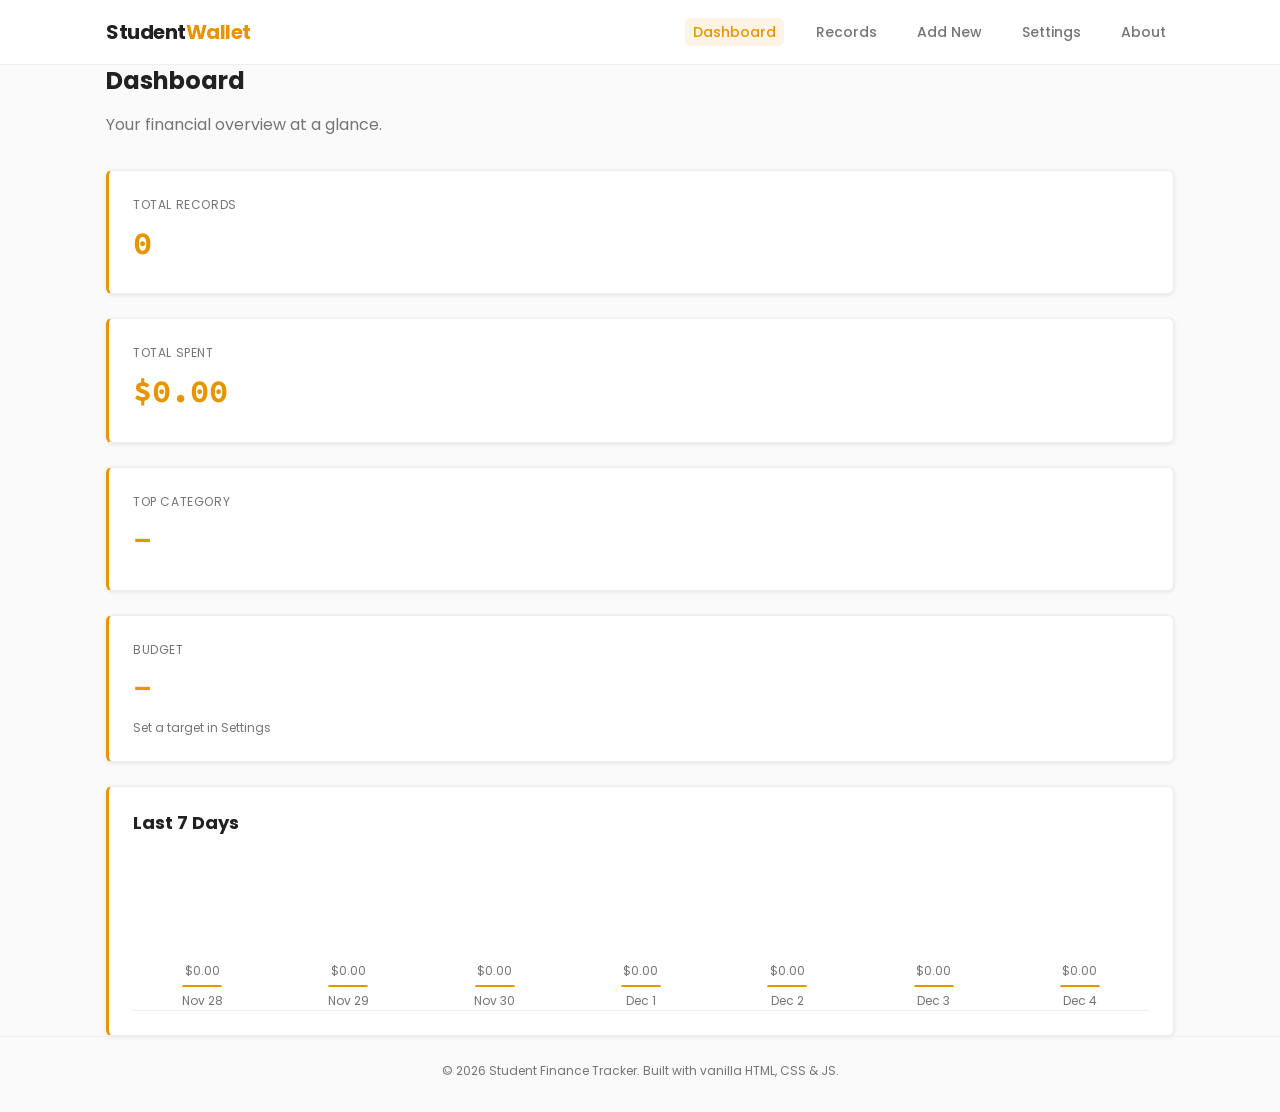
<file: index.html>
<!DOCTYPE html>
<html lang="en">
<head>
  <meta charset="UTF-8">
  <meta name="viewport" content="width=device-width, initial-scale=1.0">
  <meta name="description" content="Student Finance Tracker - Dashboard">
  <title>Dashboard | Student Finance Tracker</title>
  <link rel="preconnect" href="https://fonts.googleapis.com">
  <link rel="preconnect" href="https://fonts.gstatic.com" crossorigin>
  <link href="https://fonts.googleapis.com/css2?family=Poppins:wght@400;500;600;700&family=Source+Code+Pro:wght@400;500&display=swap" rel="stylesheet">
  <script>document.documentElement.setAttribute('data-theme',localStorage.getItem('theme')||'light')</script>
  <link rel="stylesheet" href="styles/vars.css">
  <link rel="stylesheet" href="styles/global.css">
  <link rel="stylesheet" href="styles/layout.css">
  <link rel="stylesheet" href="styles/components.css">
</head>
<body>
  <a href="#main-content" class="skip-link">Skip to content</a>

  <header class="main-header">
    <div class="container header-content">
      <a href="index.html" class="logo">Student<span class="accent">Wallet</span></a>
      <button class="mobile-menu-toggle" aria-label="Toggle navigation" aria-expanded="false">
        <span class="bar"></span><span class="bar"></span><span class="bar"></span>
      </button>
      <nav class="main-nav" aria-label="Main navigation">
        <ul class="nav-list">
          <li><a href="index.html" class="nav-link active">Dashboard</a></li>
          <li><a href="records.html" class="nav-link">Records</a></li>
          <li><a href="addnew.html" class="nav-link">Add New</a></li>
          <li><a href="settings.html" class="nav-link">Settings</a></li>
          <li><a href="about.html" class="nav-link">About</a></li>
        </ul>
      </nav>
    </div>
  </header>

  <main id="main-content" class="container">
    <section aria-labelledby="dashboard-heading">
      <header class="section-header">
        <h1 id="dashboard-heading">Dashboard</h1>
        <p>Your financial overview at a glance.</p>
      </header>

      <div class="dashboard-grid">
        <!-- Total Records -->
        <div class="card stat-card">
          <span class="stat-label">Total Records</span>
          <span class="stat-value" id="total-records">0</span>
        </div>

        <!-- Total Amount -->
        <div class="card stat-card">
          <span class="stat-label">Total Spent</span>
          <span class="stat-value" id="total-amount">$0.00</span>
        </div>

        <!-- Top Category -->
        <div class="card stat-card">
          <span class="stat-label">Top Category</span>
          <span class="stat-value" id="top-category">-</span>
        </div>

        <!-- Budget Status -->
        <div class="card stat-card" id="budget-card" role="status" aria-live="polite">
          <span class="stat-label">Budget</span>
          <span class="stat-value" id="budget-value">-</span>
          <span class="stat-note" id="budget-note">Set a target in Settings</span>
        </div>

        <!-- 7-Day Trend Chart -->
        <div class="card chart-card" style="grid-column: 1 / -1;">
          <h3>Last 7 Days</h3>
          <div class="chart-bars" id="chart-bars" role="img" aria-label="Spending trend for the last 7 days">
            <!-- Bars rendered by dashboard.js -->
          </div>
        </div>
      </div>
    </section>
  </main>

  <footer class="main-footer">
    <div class="container">
      <p>&copy; 2026 Student Finance Tracker. Built with vanilla HTML, CSS &amp; JS.</p>
    </div>
  </footer>

  <script src="scripts/storage.js"></script>
  <script src="scripts/ui.js"></script>
  <script src="scripts/settings.js"></script>
  <script src="scripts/dashboard.js"></script>
</body>
</html>
</file>
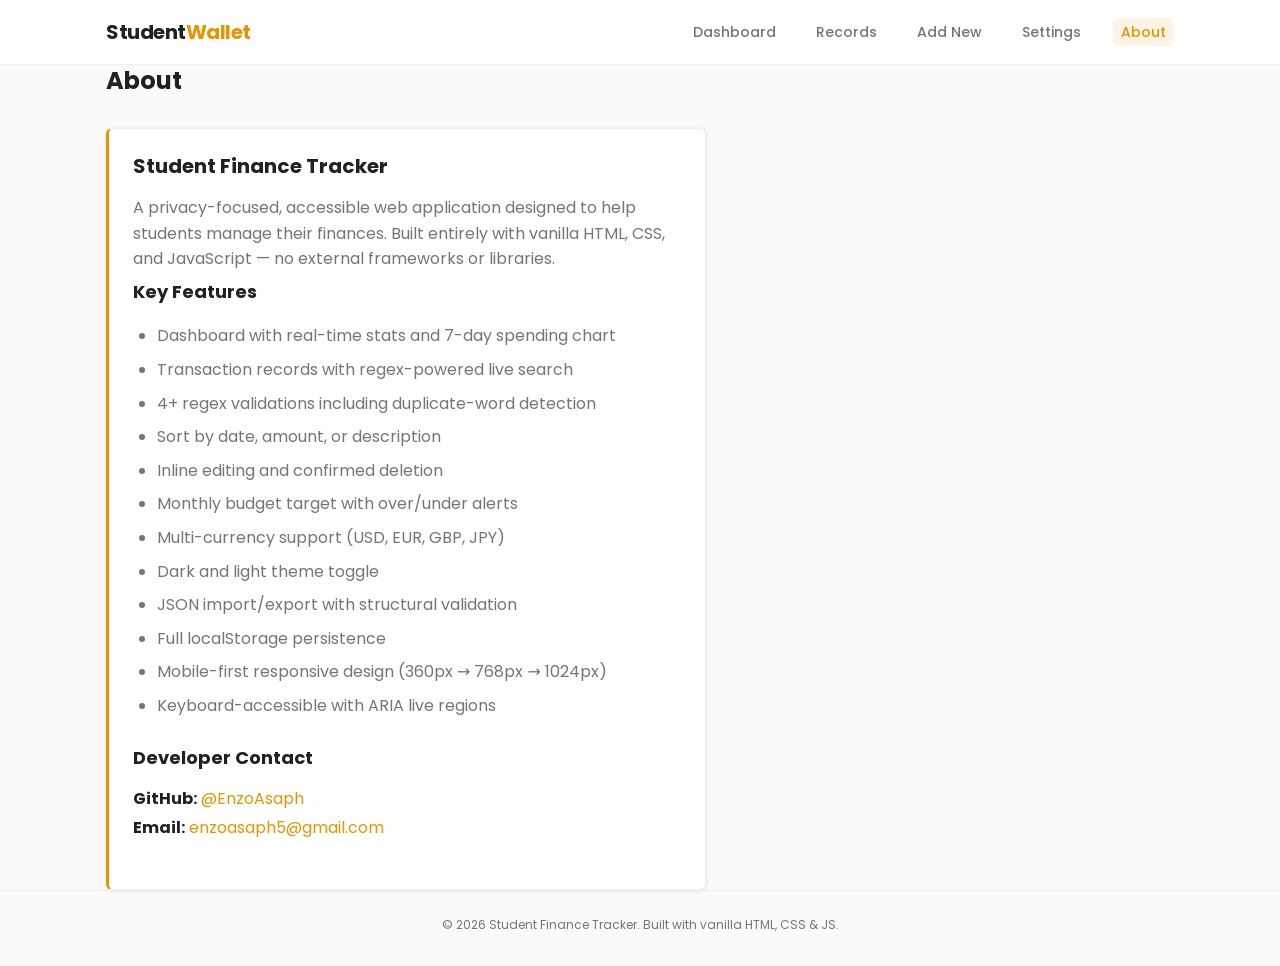
<file: about.html>
<!DOCTYPE html>
<html lang="en">
<head>
  <meta charset="UTF-8">
  <meta name="viewport" content="width=device-width, initial-scale=1.0">
  <meta name="description" content="Student Finance Tracker - About">
  <title>About | Student Finance Tracker</title>
  <link rel="preconnect" href="https://fonts.googleapis.com">
  <link rel="preconnect" href="https://fonts.gstatic.com" crossorigin>
  <link href="https://fonts.googleapis.com/css2?family=Poppins:wght@400;500;600;700&family=Source+Code+Pro:wght@400;500&display=swap" rel="stylesheet">
  <script>document.documentElement.setAttribute('data-theme',localStorage.getItem('theme')||'light')</script>
  <link rel="stylesheet" href="styles/vars.css">
  <link rel="stylesheet" href="styles/global.css">
  <link rel="stylesheet" href="styles/layout.css">
  <link rel="stylesheet" href="styles/components.css">
</head>
<body>
  <a href="#main-content" class="skip-link">Skip to content</a>

  <header class="main-header">
    <div class="container header-content">
      <a href="index.html" class="logo">Student<span class="accent">Wallet</span></a>
      <button class="mobile-menu-toggle" aria-label="Toggle navigation" aria-expanded="false">
        <span class="bar"></span><span class="bar"></span><span class="bar"></span>
      </button>
      <nav class="main-nav" aria-label="Main navigation">
        <ul class="nav-list">
          <li><a href="index.html" class="nav-link">Dashboard</a></li>
          <li><a href="records.html" class="nav-link">Records</a></li>
          <li><a href="addnew.html" class="nav-link">Add New</a></li>
          <li><a href="settings.html" class="nav-link">Settings</a></li>
          <li><a href="about.html" class="nav-link active">About</a></li>
        </ul>
      </nav>
    </div>
  </header>

  <main id="main-content" class="container">
    <section aria-labelledby="about-heading">
      <header class="section-header">
        <h1 id="about-heading">About</h1>
      </header>

      <div class="card" style="max-width: 600px;">
        <h2>Student Finance Tracker</h2>
        <p>
          A privacy-focused, accessible web application designed to help students
          manage their finances. Built entirely with vanilla HTML, CSS, and JavaScript
          — no external frameworks or libraries.
        </p>

        <h3>Key Features</h3>
        <ul class="about-features" style="list-style: disc; padding-left: var(--sp-lg); margin-bottom: var(--sp-lg);">
          <li>Dashboard with real-time stats and 7-day spending chart</li>
          <li>Transaction records with regex-powered live search</li>
          <li>4+ regex validations including duplicate-word detection</li>
          <li>Sort by date, amount, or description</li>
          <li>Inline editing and confirmed deletion</li>
          <li>Monthly budget target with over/under alerts</li>
          <li>Multi-currency support (USD, EUR, GBP, JPY)</li>
          <li>Dark and light theme toggle</li>
          <li>JSON import/export with structural validation</li>
          <li>Full localStorage persistence</li>
          <li>Mobile-first responsive design (360px → 768px → 1024px)</li>
          <li>Keyboard-accessible with ARIA live regions</li>
        </ul>

        <h3>Developer Contact</h3>
        <ul style="list-style: none; margin-bottom: var(--sp-lg);">
          <li style="margin-bottom: var(--sp-xs);">
            <strong>GitHub:</strong>
            <a href="https://github.com/EnzoAsaph" target="_blank" rel="noopener">@EnzoAsaph</a>
          </li>
          <li>
            <strong>Email:</strong>
            <a href="mailto:enzoasaph5@gmail.com">enzoasaph5@gmail.com</a>
          </li>
        </ul>
      </div>
    </section>
  </main>

  <footer class="main-footer">
    <div class="container">
      <p>&copy; 2026 Student Finance Tracker. Built with vanilla HTML, CSS &amp; JS.</p>
    </div>
  </footer>

  <script src="scripts/ui.js"></script>
</body>
</html>
</file>
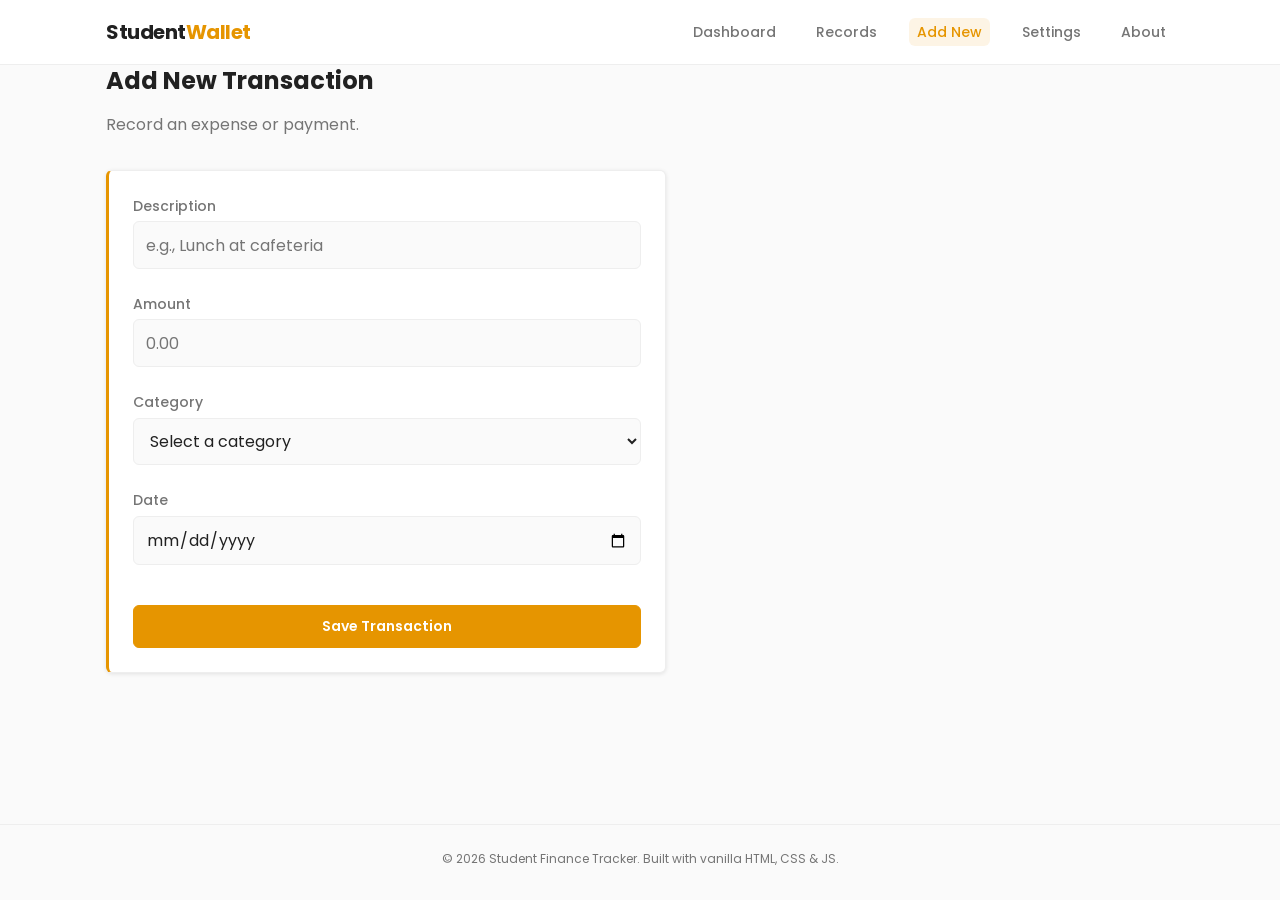
<file: addnew.html>
<!DOCTYPE html>
<html lang="en">
<head>
  <meta charset="UTF-8">
  <meta name="viewport" content="width=device-width, initial-scale=1.0">
  <meta name="description" content="Student Finance Tracker - Add Transaction">
  <title>Add New | Student Finance Tracker</title>
  <link rel="preconnect" href="https://fonts.googleapis.com">
  <link rel="preconnect" href="https://fonts.gstatic.com" crossorigin>
  <link href="https://fonts.googleapis.com/css2?family=Poppins:wght@400;500;600;700&family=Source+Code+Pro:wght@400;500&display=swap" rel="stylesheet">
  <script>document.documentElement.setAttribute('data-theme',localStorage.getItem('theme')||'light')</script>
  <link rel="stylesheet" href="styles/vars.css">
  <link rel="stylesheet" href="styles/global.css">
  <link rel="stylesheet" href="styles/layout.css">
  <link rel="stylesheet" href="styles/components.css">
</head>
<body>
  <a href="#main-content" class="skip-link">Skip to content</a>

  <header class="main-header">
    <div class="container header-content">
      <a href="index.html" class="logo">Student<span class="accent">Wallet</span></a>
      <button class="mobile-menu-toggle" aria-label="Toggle navigation" aria-expanded="false">
        <span class="bar"></span><span class="bar"></span><span class="bar"></span>
      </button>
      <nav class="main-nav" aria-label="Main navigation">
        <ul class="nav-list">
          <li><a href="index.html" class="nav-link">Dashboard</a></li>
          <li><a href="records.html" class="nav-link">Records</a></li>
          <li><a href="addnew.html" class="nav-link active">Add New</a></li>
          <li><a href="settings.html" class="nav-link">Settings</a></li>
          <li><a href="about.html" class="nav-link">About</a></li>
        </ul>
      </nav>
    </div>
  </header>

  <main id="main-content" class="container">
    <section aria-labelledby="add-heading">
      <header class="section-header">
        <h1 id="add-heading">Add New Transaction</h1>
        <p>Record an expense or payment.</p>
      </header>

      <div class="card" style="max-width: 560px;">
        <!-- Live region for form status announcements -->
        <div id="form-status" role="status" aria-live="polite" class="sr-only"></div>

        <form id="transaction-form" novalidate>
          <div class="form-group">
            <label for="description" class="form-label">Description</label>
            <input type="text" id="description" class="form-input" placeholder="e.g., Lunch at cafeteria" required aria-required="true" aria-describedby="desc-error">
            <div class="form-error-msg" id="desc-error">No leading/trailing spaces allowed.</div>
          </div>

          <div class="form-group">
            <label for="amount" class="form-label">Amount</label>
            <input type="number" id="amount" class="form-input" placeholder="0.00" step="0.01" min="0" required aria-required="true" aria-describedby="amount-error">
            <div class="form-error-msg" id="amount-error">Enter a valid positive number (e.g. 12.50).</div>
          </div>

          <div class="form-group">
            <label for="category" class="form-label">Category</label>
            <select id="category" class="form-select" required aria-required="true" aria-describedby="cat-error">
              <option value="" disabled selected>Select a category</option>
              <option value="Food">Food</option>
              <option value="Books">Books</option>
              <option value="Transport">Transport</option>
              <option value="Entertainment">Entertainment</option>
              <option value="Fees">Fees</option>
              <option value="Other">Other</option>
            </select>
            <div class="form-error-msg" id="cat-error">Please select a category.</div>
          </div>

          <div class="form-group">
            <label for="date" class="form-label">Date</label>
            <input type="date" id="date" class="form-input" required aria-required="true" aria-describedby="date-error">
            <div class="form-error-msg" id="date-error">Use YYYY-MM-DD format.</div>
          </div>

          <button type="submit" class="btn btn-primary" style="width: 100%; margin-top: var(--sp-md);">
            Save Transaction
          </button>
        </form>
      </div>
    </section>
  </main>

  <footer class="main-footer">
    <div class="container">
      <p>&copy; 2026 Student Finance Tracker. Built with vanilla HTML, CSS &amp; JS.</p>
    </div>
  </footer>

  <script src="scripts/storage.js"></script>
  <script src="scripts/validators.js"></script>
  <script src="scripts/ui.js"></script>
  <script src="scripts/settings.js"></script>
  <script src="scripts/add.js"></script>
</body>
</html>
</file>
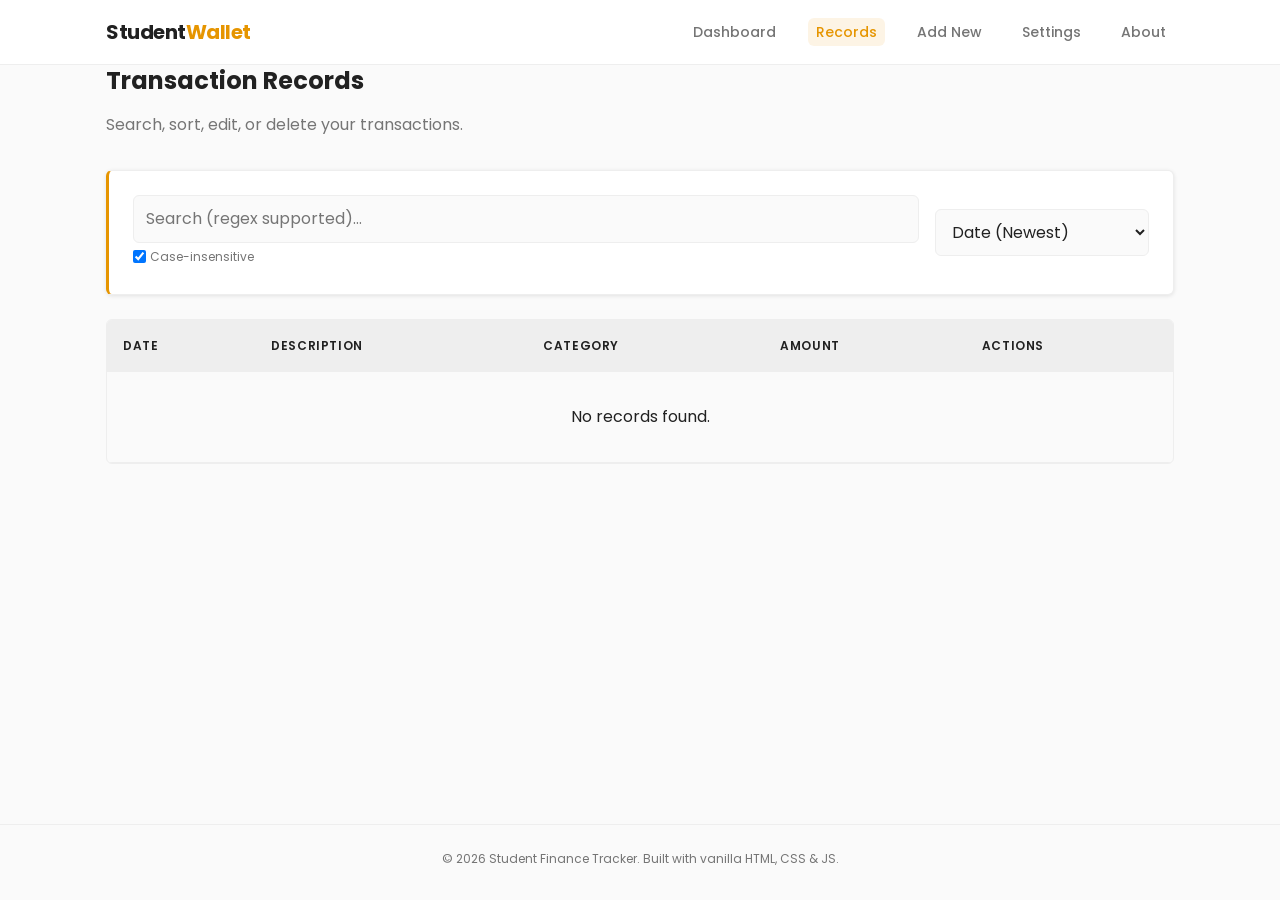
<file: records.html>
<!DOCTYPE html>
<html lang="en">
<head>
  <meta charset="UTF-8">
  <meta name="viewport" content="width=device-width, initial-scale=1.0">
  <meta name="description" content="Student Finance Tracker - Transaction Records">
  <title>Records | Student Finance Tracker</title>
  <link rel="preconnect" href="https://fonts.googleapis.com">
  <link rel="preconnect" href="https://fonts.gstatic.com" crossorigin>
  <link href="https://fonts.googleapis.com/css2?family=Poppins:wght@400;500;600;700&family=Source+Code+Pro:wght@400;500&display=swap" rel="stylesheet">
  <script>document.documentElement.setAttribute('data-theme',localStorage.getItem('theme')||'light')</script>
  <link rel="stylesheet" href="styles/vars.css">
  <link rel="stylesheet" href="styles/global.css">
  <link rel="stylesheet" href="styles/layout.css">
  <link rel="stylesheet" href="styles/components.css">
</head>
<body>
  <a href="#main-content" class="skip-link">Skip to content</a>

  <header class="main-header">
    <div class="container header-content">
      <a href="index.html" class="logo">Student<span class="accent">Wallet</span></a>
      <button class="mobile-menu-toggle" aria-label="Toggle navigation" aria-expanded="false">
        <span class="bar"></span><span class="bar"></span><span class="bar"></span>
      </button>
      <nav class="main-nav" aria-label="Main navigation">
        <ul class="nav-list">
          <li><a href="index.html" class="nav-link">Dashboard</a></li>
          <li><a href="records.html" class="nav-link active">Records</a></li>
          <li><a href="addnew.html" class="nav-link">Add New</a></li>
          <li><a href="settings.html" class="nav-link">Settings</a></li>
          <li><a href="about.html" class="nav-link">About</a></li>
        </ul>
      </nav>
    </div>
  </header>

  <main id="main-content" class="container">
    <section aria-labelledby="records-heading">
      <header class="section-header">
        <h1 id="records-heading">Transaction Records</h1>
        <p>Search, sort, edit, or delete your transactions.</p>
      </header>

      <!-- Controls: search + sort -->
      <div class="card controls-card">
        <div class="search-box">
          <label for="search" class="sr-only">Search records (regex supported)</label>
          <input type="text" id="search" class="form-input" placeholder="Search (regex supported)…" aria-label="Search records">
          <label style="display:inline-flex; align-items:center; gap:var(--sp-xs); margin-top:var(--sp-xs); font-size:var(--fs-xs); color:var(--color-text-secondary); cursor:pointer;">
            <input type="checkbox" id="case-toggle" checked> Case-insensitive
          </label>
        </div>
        <div class="filter-box">
          <label for="sort-select" class="sr-only">Sort records</label>
          <select id="sort-select" class="form-select" aria-label="Sort records">
            <option value="date-desc">Date (Newest)</option>
            <option value="date-asc">Date (Oldest)</option>
            <option value="amount-desc">Amount (High → Low)</option>
            <option value="amount-asc">Amount (Low → High)</option>
            <option value="desc-asc">Description (A → Z)</option>
            <option value="desc-desc">Description (Z → A)</option>
          </select>
        </div>
      </div>

      <!-- Data Table -->
      <div class="table-container">
        <table class="data-table">
          <thead>
            <tr>
              <th>Date</th>
              <th>Description</th>
              <th>Category</th>
              <th>Amount</th>
              <th>Actions</th>
            </tr>
          </thead>
          <tbody id="records-body">
            <!-- Rendered by records.js -->
          </tbody>
        </table>
      </div>
    </section>
  </main>

  <footer class="main-footer">
    <div class="container">
      <p>&copy; 2026 Student Finance Tracker. Built with vanilla HTML, CSS &amp; JS.</p>
    </div>
  </footer>

  <!-- Delete Confirmation Modal -->
  <div id="delete-modal" class="modal-overlay" role="dialog" aria-modal="true" aria-labelledby="delete-modal-title">
    <div class="modal-content">
      <h3 class="modal-title" id="delete-modal-title">Delete Record?</h3>
      <p class="modal-body">This action cannot be undone.</p>
      <div class="modal-footer">
        <button class="btn" id="cancel-delete">Cancel</button>
        <button class="btn btn-danger" id="confirm-delete">Delete</button>
      </div>
    </div>
  </div>

  <script src="scripts/storage.js"></script>
  <script src="scripts/validators.js"></script>
  <script src="scripts/search.js"></script>
  <script src="scripts/ui.js"></script>
  <script src="scripts/settings.js"></script>
  <script src="scripts/records.js"></script>
</body>
</html>
</file>
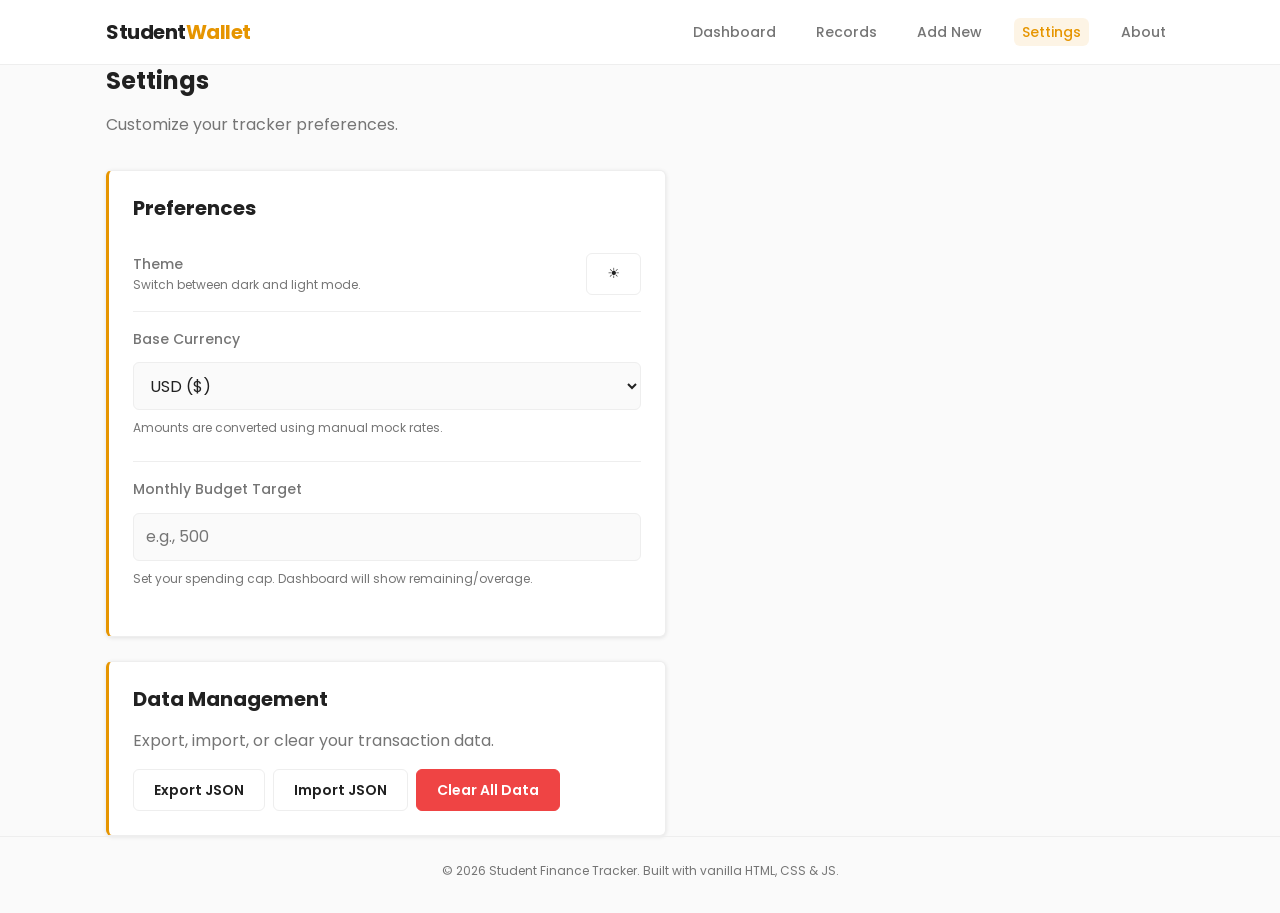
<file: settings.html>
<!DOCTYPE html>
<html lang="en">
<head>
  <meta charset="UTF-8">
  <meta name="viewport" content="width=device-width, initial-scale=1.0">
  <meta name="description" content="Student Finance Tracker - Settings">
  <title>Settings | Student Finance Tracker</title>
  <link rel="preconnect" href="https://fonts.googleapis.com">
  <link rel="preconnect" href="https://fonts.gstatic.com" crossorigin>
  <link href="https://fonts.googleapis.com/css2?family=Poppins:wght@400;500;600;700&family=Source+Code+Pro:wght@400;500&display=swap" rel="stylesheet">
  <script>document.documentElement.setAttribute('data-theme',localStorage.getItem('theme')||'light')</script>
  <link rel="stylesheet" href="styles/vars.css">
  <link rel="stylesheet" href="styles/global.css">
  <link rel="stylesheet" href="styles/layout.css">
  <link rel="stylesheet" href="styles/components.css">
</head>
<body>
  <a href="#main-content" class="skip-link">Skip to content</a>

  <header class="main-header">
    <div class="container header-content">
      <a href="index.html" class="logo">Student<span class="accent">Wallet</span></a>
      <button class="mobile-menu-toggle" aria-label="Toggle navigation" aria-expanded="false">
        <span class="bar"></span><span class="bar"></span><span class="bar"></span>
      </button>
      <nav class="main-nav" aria-label="Main navigation">
        <ul class="nav-list">
          <li><a href="index.html" class="nav-link">Dashboard</a></li>
          <li><a href="records.html" class="nav-link">Records</a></li>
          <li><a href="addnew.html" class="nav-link">Add New</a></li>
          <li><a href="settings.html" class="nav-link active">Settings</a></li>
          <li><a href="about.html" class="nav-link">About</a></li>
        </ul>
      </nav>
    </div>
  </header>

  <main id="main-content" class="container">
    <section aria-labelledby="settings-heading">
      <header class="section-header">
        <h1 id="settings-heading">Settings</h1>
        <p>Customize your tracker preferences.</p>
      </header>

      <div class="card" style="max-width: 560px;">
        <h2>Preferences</h2>

        <!-- Theme Toggle -->
        <div class="setting-row">
          <div class="setting-info">
            <label class="form-label">Theme</label>
            <p>Switch between dark and light mode.</p>
          </div>
          <button type="button" id="theme-toggle" class="btn" aria-label="Toggle theme">
            <span id="theme-icon">🌙</span>
          </button>
        </div>

        <!-- Currency -->
        <div class="setting-row" style="flex-direction: column; align-items: flex-start; gap: var(--sp-sm);">
          <label for="currency-select" class="form-label">Base Currency</label>
          <select id="currency-select" class="form-select">
            <option value="USD">USD ($)</option>
            <option value="EUR">EUR (€)</option>
            <option value="GBP">GBP (£)</option>
            <option value="JPY">JPY (¥)</option>
          </select>
          <p style="font-size: var(--fs-xs);">Amounts are converted using manual mock rates.</p>
        </div>

        <!-- Budget Target -->
        <div class="setting-row" style="flex-direction: column; align-items: flex-start; gap: var(--sp-sm);">
          <label for="budget-target" class="form-label">Monthly Budget Target</label>
          <input type="number" id="budget-target" class="form-input" placeholder="e.g., 500" min="0" step="1">
          <p style="font-size: var(--fs-xs);">Set your spending cap. Dashboard will show remaining/overage.</p>
        </div>
      </div>

      <!-- Data Management -->
      <div class="card" style="max-width: 560px; margin-top: var(--sp-lg);">
        <h2>Data Management</h2>
        <p>Export, import, or clear your transaction data.</p>
        <div style="display: flex; gap: var(--sp-sm); flex-wrap: wrap; margin-top: var(--sp-md);">
          <button type="button" id="export-btn" class="btn">Export JSON</button>
          <button type="button" id="import-btn" class="btn">Import JSON</button>
          <button type="button" id="clear-btn" class="btn btn-danger">Clear All Data</button>
        </div>
        <input type="file" id="import-file" accept=".json" style="display: none;" aria-hidden="true">
      </div>
    </section>
  </main>

  <footer class="main-footer">
    <div class="container">
      <p>&copy; 2026 Student Finance Tracker. Built with vanilla HTML, CSS &amp; JS.</p>
    </div>
  </footer>

  <script src="scripts/storage.js"></script>
  <script src="scripts/ui.js"></script>
  <script src="scripts/settings.js"></script>
</body>
</html>
</file>
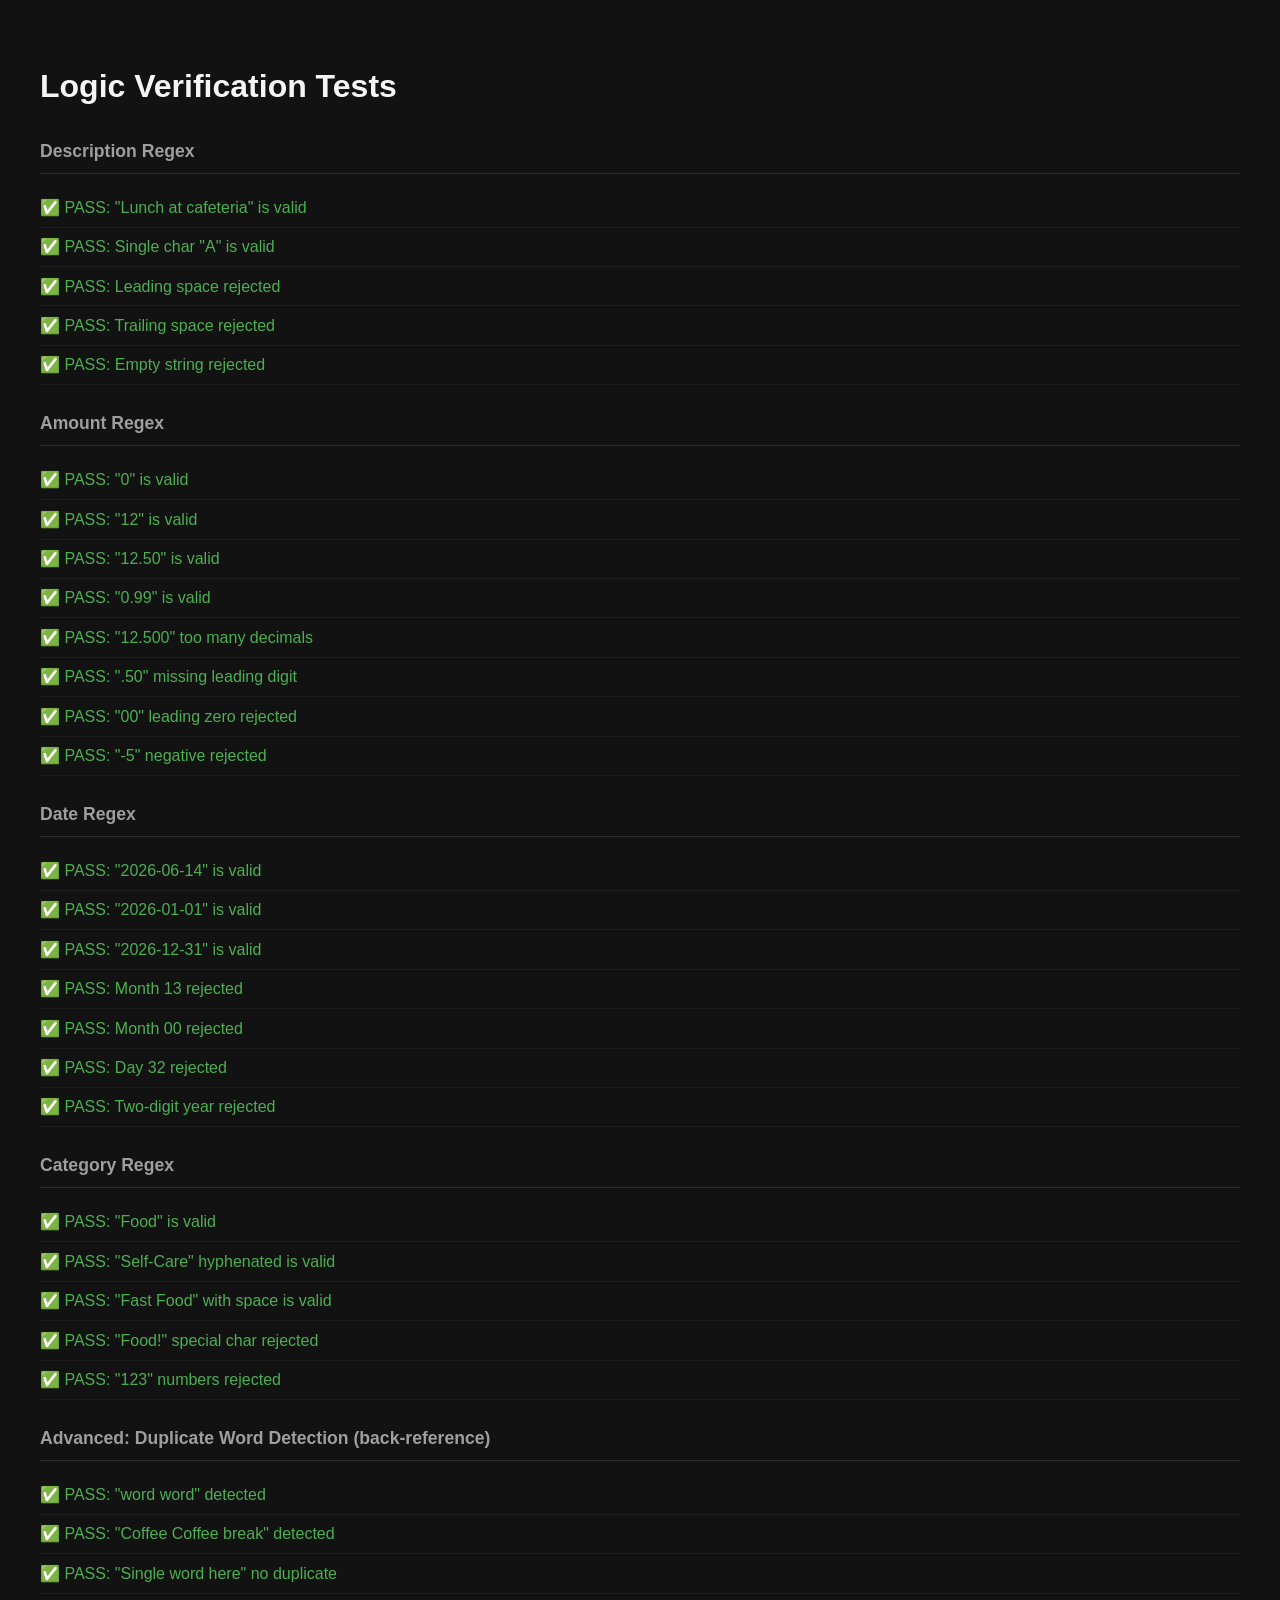
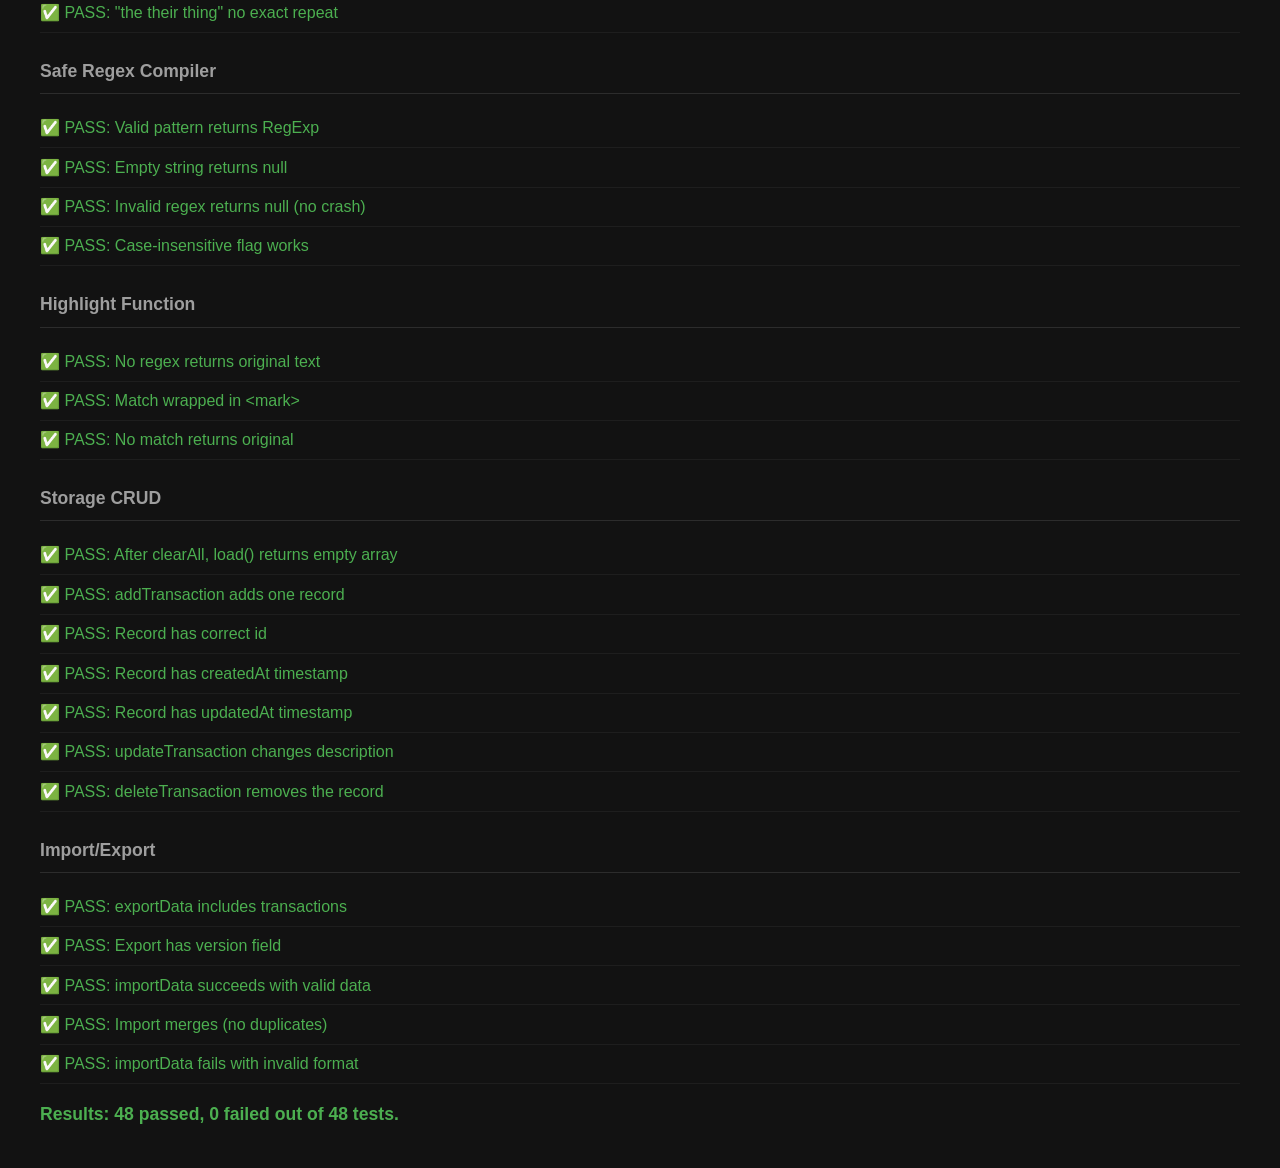
<file: tests.html>
<!DOCTYPE html>
<html lang="en">
<head>
  <meta charset="UTF-8">
  <meta name="viewport" content="width=device-width, initial-scale=1.0">
  <title>Tests | Student Finance Tracker</title>
  <style>
    body { font-family: 'Poppins', sans-serif; padding: 2rem; line-height: 1.6; background: #121212; color: #f5f5f5; }
    h1 { margin-bottom: 1rem; }
    h2 { margin-top: 1.5rem; font-size: 1.1rem; color: #9e9e9e; border-bottom: 1px solid #2c2c2c; padding-bottom: 0.5rem; }
    .pass { color: #4caf50; }
    .fail { color: #ef4444; }
    .test { padding: 0.4rem 0; border-bottom: 1px solid #1e1e1e; }
    #summary { margin-top: 1rem; font-weight: 700; font-size: 1.1rem; }
  </style>
</head>
<body>
  <h1>Logic Verification Tests</h1>
  <div id="results"></div>
  <div id="summary"></div>

  <!-- Load modules under test -->
  <script src="scripts/validators.js"></script>
  <script src="scripts/search.js"></script>
  <script src="scripts/storage.js"></script>

  <script>
    const results = document.getElementById('results');
    let passed = 0;
    let failed = 0;

    function assert(condition, message) {
      const div = document.createElement('div');
      div.className = 'test ' + (condition ? 'pass' : 'fail');
      div.textContent = (condition ? '✅ PASS: ' : '❌ FAIL: ') + message;
      results.appendChild(div);
      condition ? passed++ : failed++;
    }

    function section(title) {
      const h2 = document.createElement('h2');
      h2.textContent = title;
      results.appendChild(h2);
    }

    // ==========================================
    // 1. REGEX VALIDATION TESTS
    // ==========================================
    section('Description Regex');
    assert(Validators.test('Lunch at cafeteria', Validators.description), '"Lunch at cafeteria" is valid');
    assert(Validators.test('A', Validators.description), 'Single char "A" is valid');
    assert(!Validators.test(' leading space', Validators.description), 'Leading space rejected');
    assert(!Validators.test('trailing space ', Validators.description), 'Trailing space rejected');
    assert(!Validators.test('', Validators.description), 'Empty string rejected');

    section('Amount Regex');
    assert(Validators.test('0', Validators.amount), '"0" is valid');
    assert(Validators.test('12', Validators.amount), '"12" is valid');
    assert(Validators.test('12.50', Validators.amount), '"12.50" is valid');
    assert(Validators.test('0.99', Validators.amount), '"0.99" is valid');
    assert(!Validators.test('12.500', Validators.amount), '"12.500" too many decimals');
    assert(!Validators.test('.50', Validators.amount), '".50" missing leading digit');
    assert(!Validators.test('00', Validators.amount), '"00" leading zero rejected');
    assert(!Validators.test('-5', Validators.amount), '"-5" negative rejected');

    section('Date Regex');
    assert(Validators.test('2026-06-14', Validators.date), '"2026-06-14" is valid');
    assert(Validators.test('2026-01-01', Validators.date), '"2026-01-01" is valid');
    assert(Validators.test('2026-12-31', Validators.date), '"2026-12-31" is valid');
    assert(!Validators.test('2026-13-01', Validators.date), 'Month 13 rejected');
    assert(!Validators.test('2026-00-01', Validators.date), 'Month 00 rejected');
    assert(!Validators.test('2026-01-32', Validators.date), 'Day 32 rejected');
    assert(!Validators.test('26-06-14', Validators.date), 'Two-digit year rejected');

    section('Category Regex');
    assert(Validators.test('Food', Validators.category), '"Food" is valid');
    assert(Validators.test('Self-Care', Validators.category), '"Self-Care" hyphenated is valid');
    assert(Validators.test('Fast Food', Validators.category), '"Fast Food" with space is valid');
    assert(!Validators.test('Food!', Validators.category), '"Food!" special char rejected');
    assert(!Validators.test('123', Validators.category), '"123" numbers rejected');

    section('Advanced: Duplicate Word Detection (back-reference)');
    assert(Validators.test('word word', Validators.duplicateWord), '"word word" detected');
    assert(Validators.test('Coffee Coffee break', Validators.duplicateWord), '"Coffee Coffee break" detected');
    assert(!Validators.test('Single word here', Validators.duplicateWord), '"Single word here" no duplicate');
    assert(!Validators.test('the their thing', Validators.duplicateWord), '"the their thing" no exact repeat');

    // ==========================================
    // 2. SEARCH MODULE TESTS
    // ==========================================
    section('Safe Regex Compiler');
    assert(Search.compileRegex('food') instanceof RegExp, 'Valid pattern returns RegExp');
    assert(Search.compileRegex('') === null, 'Empty string returns null');
    assert(Search.compileRegex('[invalid') === null, 'Invalid regex returns null (no crash)');
    assert(Search.compileRegex('(coffee|tea)', 'i').test('Coffee'), 'Case-insensitive flag works');

    section('Highlight Function');
    assert(Search.highlight('lunch', null) === 'lunch', 'No regex returns original text');
    const re = Search.compileRegex('lunch');
    assert(Search.highlight('lunch today', re) === '<mark>lunch</mark> today', 'Match wrapped in <mark>');
    assert(Search.highlight('no match', re) === 'no match', 'No match returns original');

    // ==========================================
    // 3. STORAGE MODULE TESTS
    // ==========================================
    section('Storage CRUD');

    // Clean slate for tests
    const backupKey = 'finance_tracker_transactions';
    const backup = localStorage.getItem(backupKey);

    Storage.clearAll();
    assert(Storage.load().length === 0, 'After clearAll, load() returns empty array');

    const testRecord = {
      id: 'txn_test_1',
      description: 'Test Coffee',
      amount: '4.50',
      category: 'Food',
      date: '2026-06-14'
    };

    Storage.addTransaction(testRecord);
    const afterAdd = Storage.load();
    assert(afterAdd.length === 1, 'addTransaction adds one record');
    assert(afterAdd[0].id === 'txn_test_1', 'Record has correct id');
    assert(afterAdd[0].createdAt !== undefined, 'Record has createdAt timestamp');
    assert(afterAdd[0].updatedAt !== undefined, 'Record has updatedAt timestamp');

    Storage.updateTransaction('txn_test_1', { description: 'Updated Coffee' });
    const afterUpdate = Storage.load();
    assert(afterUpdate[0].description === 'Updated Coffee', 'updateTransaction changes description');

    Storage.deleteTransaction('txn_test_1');
    assert(Storage.load().length === 0, 'deleteTransaction removes the record');

    section('Import/Export');
    Storage.addTransaction({ id: 'txn_exp_1', description: 'Export test', amount: '10', category: 'Fees', date: '2026-06-15' });
    const exported = JSON.parse(Storage.exportData());
    assert(exported.transactions.length === 1, 'exportData includes transactions');
    assert(exported.version === '1.0', 'Export has version field');

    const importResult = Storage.importData({ transactions: [
      { id: 'txn_imp_1', description: 'Imported', amount: '5', category: 'Books', date: '2026-06-16' }
    ]});
    assert(importResult.success === true, 'importData succeeds with valid data');
    assert(Storage.load().length === 2, 'Import merges (no duplicates)');

    const badImport = Storage.importData({ wrong: 'format' });
    assert(badImport.success === false, 'importData fails with invalid format');

    // Restore original data
    Storage.clearAll();
    if (backup) localStorage.setItem(backupKey, backup);

    // ==========================================
    // SUMMARY
    // ==========================================
    const summary = document.getElementById('summary');
    summary.className = failed === 0 ? 'pass' : 'fail';
    summary.textContent = 'Results: ' + passed + ' passed, ' + failed + ' failed out of ' + (passed + failed) + ' tests.';
  </script>
</body>
</html>
</file>
<file: styles/vars.css>
/* =========================================
   CSS Custom Properties (Variables)
   Dark theme is the default (mobile-first)
   ========================================= */
:root {
  /* Colors - Dark Theme */
  --color-bg-deep: #121212;
  --color-bg-card: #1e1e1e;
  --color-bg-hover: #2c2c2c;
  --color-text-primary: #f5f5f5;
  --color-text-secondary: #9e9e9e;
  --color-accent: #f0a500;
  --color-accent-hover: #ffbf33;
  --color-accent-glow: rgba(240, 165, 0, 0.12);
  --color-success: #4caf50;
  --color-danger: #ef4444;
  --color-warning: #ffa726;

  /* Typography */
  --font-base: 'Poppins', system-ui, -apple-system, sans-serif;
  --font-mono: 'Source Code Pro', monospace;
  --fs-xs: 0.75rem;
  --fs-sm: 0.875rem;
  --fs-base: 1rem;
  --fs-lg: 1.125rem;
  --fs-xl: 1.25rem;
  --fs-2xl: 1.5rem;
  --fs-3xl: 2rem;

  /* Spacing */
  --sp-xs: 0.25rem;
  --sp-sm: 0.5rem;
  --sp-md: 1rem;
  --sp-lg: 1.5rem;
  --sp-xl: 2rem;
  --sp-2xl: 3rem;

  /* Borders & Shadows */
  --radius-sm: 3px;
  --radius-md: 6px;
  --radius-lg: 6px;
  --shadow: 0 2px 6px rgba(0, 0, 0, 0.4);
  --transition: 0.2s ease;
}

/* Light Theme Override */
[data-theme="light"] {
  --color-bg-deep: #fafafa;
  --color-bg-card: #ffffff;
  --color-bg-hover: #eeeeee;
  --color-text-primary: #212121;
  --color-text-secondary: #757575;
  --color-accent: #e69500;
  --color-accent-hover: #cc8400;
  --color-accent-glow: rgba(230, 149, 0, 0.1);
  --shadow: 0 1px 4px rgba(0, 0, 0, 0.1);
}
</file>
<file: styles/global.css>
/* =========================================
   Global Reset & Base Styles
   ========================================= */

*, *::before, *::after {
  box-sizing: border-box;
  margin: 0;
  padding: 0;
}

html {
  font-size: 100%;
  scroll-behavior: smooth;
  background-color: #fafafa;
}

body {
  font-family: var(--font-base);
  background-color: var(--color-bg-deep);
  color: var(--color-text-primary);
  line-height: 1.6;
  min-height: 100vh;
  display: flex;
  flex-direction: column;
}

/* Typography */
h1, h2, h3 {
  color: var(--color-text-primary);
  line-height: 1.3;
  margin-bottom: var(--sp-md);
}

h1 { font-size: var(--fs-2xl); }
h2 { font-size: var(--fs-xl); }
h3 { font-size: var(--fs-lg); }

p {
  color: var(--color-text-secondary);
  margin-bottom: var(--sp-sm);
}

a {
  color: var(--color-accent);
  text-decoration: none;
  transition: color var(--transition);
}

a:hover {
  color: var(--color-accent-hover);
  text-decoration: underline;
}

/* Focus - Accessibility */
:focus-visible {
  outline: 2px solid var(--color-accent);
  outline-offset: 2px;
}

/* Utilities */
.container {
  width: 100%;
  max-width: 1100px;
  margin: 0 auto;
  padding: 0 var(--sp-md);
}

/* Screen-reader only (visually hidden but accessible) */
.sr-only {
  position: absolute;
  width: 1px;
  height: 1px;
  padding: 0;
  margin: -1px;
  overflow: hidden;
  clip: rect(0, 0, 0, 0);
  white-space: nowrap;
  border: 0;
}

/* Mark highlight for search results */
mark {
  background-color: var(--color-warning);
  color: #000;
  padding: 0 2px;
  border-radius: 2px;
}
</file>
<file: styles/layout.css>
/* =========================================
   Layout: Header, Nav, Footer, Responsive
   ========================================= */

/* Skip Link (a11y) */
.skip-link {
  position: absolute;
  top: -100%;
  left: var(--sp-md);
  background: var(--color-accent);
  color: #fff;
  padding: var(--sp-sm) var(--sp-md);
  border-radius: var(--radius-sm);
  z-index: 9999;
  font-weight: 600;
}

.skip-link:focus {
  top: var(--sp-sm);
}

/* Header */
.main-header {
  background-color: var(--color-bg-card);
  border-bottom: 1px solid var(--color-bg-hover);
  padding: var(--sp-md) 0;
  position: sticky;
  top: 0;
  z-index: 100;
}

.header-content {
  display: flex;
  justify-content: space-between;
  align-items: center;
}

.logo {
  font-family: var(--font-base);
  font-weight: 700;
  font-size: var(--fs-xl);
  color: var(--color-text-primary);
  text-decoration: none;
  letter-spacing: -0.5px;
}

.logo:hover { text-decoration: none; }

.logo .accent {
  color: var(--color-accent);
}

/* Navigation - Mobile first: hidden */
.main-nav {
  display: none;
}

.nav-list {
  list-style: none;
  display: flex;
  gap: var(--sp-lg);
}

.nav-link {
  color: var(--color-text-secondary);
  font-size: var(--fs-sm);
  font-weight: 500;
  padding: var(--sp-xs) var(--sp-sm);
  border-radius: var(--radius-md);
  text-decoration: none;
  transition: color var(--transition), background var(--transition);
}

.nav-link:hover,
.nav-link.active {
  color: var(--color-accent);
  background: var(--color-accent-glow);
  text-decoration: none;
}

/* Hamburger Toggle */
.mobile-menu-toggle {
  display: flex;
  flex-direction: column;
  gap: 5px;
  background: none;
  border: none;
  cursor: pointer;
  padding: var(--sp-xs);
}

.bar {
  width: 24px;
  height: 2px;
  background-color: var(--color-text-primary);
  transition: var(--transition);
}

/* Mobile Nav Open State */
@media (max-width: 767px) {
  .main-nav.open {
    display: block;
    position: absolute;
    top: 100%;
    left: 0;
    right: 0;
    background-color: var(--color-bg-card);
    border-bottom: 1px solid var(--color-bg-hover);
    padding: var(--sp-md);
    animation: slideDown 0.25s ease-out;
  }

  .main-nav.open .nav-list {
    flex-direction: column;
    gap: var(--sp-sm);
  }
}

/* Main Content */
main {
  flex: 1;
  padding: var(--sp-xl) 0;
}

/* Fade-in for page content */
main > section {
  animation: fadeIn 0.3s ease;
}

.section-header {
  margin-bottom: var(--sp-xl);
}

.section-header p {
  margin-top: var(--sp-xs);
}

/* Footer */
.main-footer {
  padding: var(--sp-lg) 0;
  text-align: center;
  font-size: var(--fs-xs);
  color: var(--color-text-secondary);
  border-top: 1px solid var(--color-bg-hover);
}

/* =========================================
   Responsive Breakpoints
   Base: ~360px (mobile)
   ========================================= */

/* Tablet: 768px */
@media (min-width: 768px) {
  .mobile-menu-toggle {
    display: none;
  }

  .main-nav {
    display: block;
  }

  .dashboard-grid {
    grid-template-columns: repeat(2, 1fr);
  }
}

/* Desktop: 1024px */
@media (min-width: 1024px) {
  .dashboard-grid {
    grid-template-columns: repeat(3, 1fr);
  }

  .chart-card {
    grid-column: 1 / -1;
  }
}

/* =========================================
   Animations
   ========================================= */
@keyframes slideDown {
  from { opacity: 0; transform: translateY(-8px); }
  to   { opacity: 1; transform: translateY(0); }
}

@keyframes fadeIn {
  from { opacity: 0; }
  to   { opacity: 1; }
}
</file>
<file: styles/components.css>
/* =========================================
   Components: Cards, Buttons, Forms,
   Tables, Modals, Toasts, Dashboard
   ========================================= */

/* ---------- Cards ---------- */
.card {
  background-color: var(--color-bg-card);
  border: 1px solid var(--color-bg-hover);
  border-left: 3px solid var(--color-accent);
  border-radius: var(--radius-lg);
  padding: var(--sp-lg);
  box-shadow: var(--shadow);
}

/* ---------- Buttons ---------- */
.btn {
  display: inline-flex;
  align-items: center;
  justify-content: center;
  gap: var(--sp-sm);
  padding: 0.6rem 1.25rem;
  border-radius: var(--radius-md);
  font-weight: 600;
  font-size: var(--fs-sm);
  font-family: var(--font-base);
  cursor: pointer;
  border: 1px solid var(--color-bg-hover);
  background: var(--color-bg-card);
  color: var(--color-text-primary);
  transition: background var(--transition), transform var(--transition);
  text-decoration: none;
}

.btn:hover {
  background: var(--color-bg-hover);
  text-decoration: none;
}

.btn-primary {
  background-color: var(--color-accent);
  color: #fff;
  border-color: var(--color-accent);
}

.btn-primary:hover {
  background-color: var(--color-accent-hover);
  border-color: var(--color-accent-hover);
  transform: translateY(-1px);
}

.btn-danger {
  background-color: var(--color-danger);
  color: #fff;
  border-color: var(--color-danger);
}

.btn-danger:hover {
  opacity: 0.9;
}

.btn-icon {
  padding: 0.4rem;
  border-radius: 50%;
  background: transparent;
  color: var(--color-text-secondary);
  border: none;
  cursor: pointer;
  transition: var(--transition);
  display: inline-flex;
  align-items: center;
}

.btn-icon:hover {
  background-color: var(--color-bg-hover);
  color: var(--color-accent);
}

/* ---------- Forms ---------- */
.form-group {
  margin-bottom: var(--sp-lg);
}

.form-label {
  display: block;
  margin-bottom: var(--sp-xs);
  color: var(--color-text-secondary);
  font-size: var(--fs-sm);
  font-weight: 500;
}

.form-input,
.form-select {
  width: 100%;
  padding: 0.65rem 0.75rem;
  background-color: var(--color-bg-deep);
  border: 1px solid var(--color-bg-hover);
  border-radius: var(--radius-md);
  color: var(--color-text-primary);
  font-family: var(--font-base);
  font-size: var(--fs-base);
  transition: border-color var(--transition);
}

.form-input:focus,
.form-select:focus {
  outline: none;
  border-color: var(--color-accent);
  box-shadow: 0 0 0 3px var(--color-accent-glow);
}

/* Validation error state */
.form-input.invalid,
.form-select.invalid {
  border-color: var(--color-danger);
}

.form-error-msg {
  display: none;
  margin-top: var(--sp-xs);
  font-size: var(--fs-xs);
  color: var(--color-danger);
}

/* ---------- Tables ---------- */
.table-container {
  overflow-x: auto;
  border-radius: var(--radius-md);
  border: 1px solid var(--color-bg-hover);
}

.data-table {
  width: 100%;
  border-collapse: collapse;
  min-width: 550px;
}

.data-table th,
.data-table td {
  padding: var(--sp-md);
  text-align: left;
  border-bottom: 1px solid var(--color-bg-hover);
}

.data-table th {
  background-color: var(--color-bg-hover);
  color: var(--color-text-primary);
  font-size: var(--fs-xs);
  font-weight: 600;
  text-transform: uppercase;
  letter-spacing: 0.05em;
}

.data-table tbody tr:hover td {
  background-color: var(--color-accent-glow);
}

/* Responsive table: cards on mobile */
@media (max-width: 767px) {
  .data-table { min-width: 0; }
  .data-table thead { display: none; }

  .data-table tbody,
  .data-table tr,
  .data-table td {
    display: block;
    width: 100%;
  }

  .data-table tr {
    margin-bottom: var(--sp-md);
    background: var(--color-bg-card);
    border: 1px solid var(--color-bg-hover);
    border-radius: var(--radius-md);
    padding: var(--sp-sm);
  }

  .data-table td {
    display: flex;
    justify-content: space-between;
    align-items: center;
    padding: var(--sp-sm);
    border-bottom: 1px solid var(--color-bg-hover);
  }

  .data-table td:last-child {
    border-bottom: none;
    justify-content: flex-end;
    gap: var(--sp-sm);
  }

  .data-table td::before {
    content: attr(data-label);
    font-weight: 600;
    font-size: var(--fs-xs);
    color: var(--color-text-secondary);
    text-transform: uppercase;
  }
}

/* ---------- Badges ---------- */
.badge {
  display: inline-block;
  padding: 0.15em 0.6em;
  border-radius: 999px;
  font-size: var(--fs-xs);
  font-weight: 600;
  background-color: var(--color-accent-glow);
  color: var(--color-accent);
  border: 1px solid currentColor;
}

/* ---------- Dashboard ---------- */
.dashboard-grid {
  display: grid;
  grid-template-columns: 1fr;
  gap: var(--sp-lg);
}

.stat-card {
  text-align: left;
}

.stat-label {
  display: block;
  font-size: var(--fs-xs);
  color: var(--color-text-secondary);
  text-transform: uppercase;
  letter-spacing: 0.05em;
  margin-bottom: var(--sp-xs);
}

.stat-value {
  display: block;
  font-size: var(--fs-3xl);
  font-weight: 700;
  color: var(--color-accent);
  font-family: var(--font-mono);
}

.stat-note {
  display: block;
  font-size: var(--fs-xs);
  color: var(--color-text-secondary);
  margin-top: var(--sp-xs);
}

.stat-note.over-budget {
  color: var(--color-danger);
  font-weight: 600;
}

.stat-note.under-budget {
  color: var(--color-success);
}

/* Simple CSS Bar Chart */
.chart-card h3 {
  margin-bottom: var(--sp-md);
}

.chart-bars {
  display: flex;
  align-items: flex-end;
  gap: var(--sp-sm);
  height: 160px;
  padding-top: var(--sp-md);
  border-bottom: 1px solid var(--color-bg-hover);
}

.chart-col {
  flex: 1;
  display: flex;
  flex-direction: column;
  align-items: center;
  height: 100%;
  justify-content: flex-end;
}

.chart-bar {
  width: 100%;
  max-width: 40px;
  background-color: var(--color-accent);
  border-radius: var(--radius-sm) var(--radius-sm) 0 0;
  min-height: 2px;
  transition: height 0.4s ease;
}

.chart-label {
  font-size: var(--fs-xs);
  color: var(--color-text-secondary);
  margin-top: var(--sp-xs);
  text-align: center;
}

.chart-amount {
  font-size: var(--fs-xs);
  color: var(--color-text-secondary);
  margin-bottom: var(--sp-xs);
}

/* ---------- Controls Bar (Records page) ---------- */
.controls-card {
  display: flex;
  flex-wrap: wrap;
  gap: var(--sp-md);
  align-items: center;
  margin-bottom: var(--sp-lg);
}

.controls-card .search-box {
  flex: 1;
  min-width: 200px;
}

.controls-card .filter-box {
  min-width: 160px;
}

/* ---------- Modal ---------- */
.modal-overlay {
  position: fixed;
  inset: 0;
  background-color: rgba(0, 0, 0, 0.6);
  display: flex;
  justify-content: center;
  align-items: center;
  z-index: 200;
  opacity: 0;
  visibility: hidden;
  transition: opacity 0.25s ease, visibility 0.25s ease;
}

.modal-overlay.active {
  opacity: 1;
  visibility: visible;
}

.modal-content {
  background: var(--color-bg-card);
  border: 1px solid var(--color-bg-hover);
  border-radius: var(--radius-lg);
  padding: var(--sp-xl);
  width: 90%;
  max-width: 400px;
  text-align: center;
  transform: scale(0.95);
  transition: transform 0.25s ease;
}

.modal-overlay.active .modal-content {
  transform: scale(1);
}

.modal-title {
  font-size: var(--fs-xl);
  margin-bottom: var(--sp-sm);
}

.modal-body {
  color: var(--color-text-secondary);
  margin-bottom: var(--sp-lg);
}

.modal-footer {
  display: flex;
  justify-content: center;
  gap: var(--sp-md);
}

/* ---------- Toast Notification ---------- */
.toast {
  position: fixed;
  top: var(--sp-lg);
  right: var(--sp-lg);
  background: var(--color-accent);
  color: #fff;
  padding: var(--sp-md) var(--sp-lg);
  border-radius: var(--radius-md);
  font-weight: 600;
  font-size: var(--fs-sm);
  z-index: 300;
  transform: translateX(120%);
  transition: transform 0.3s ease;
  box-shadow: var(--shadow);
}

.toast.visible {
  transform: translateX(0);
}

/* ---------- Settings ---------- */
.setting-row {
  display: flex;
  justify-content: space-between;
  align-items: center;
  padding: var(--sp-md) 0;
  border-bottom: 1px solid var(--color-bg-hover);
}

.setting-row:last-child {
  border-bottom: none;
}

.setting-info {
  flex: 1;
}

.setting-info .form-label {
  margin-bottom: 0;
}

.setting-info p {
  font-size: var(--fs-xs);
  margin: 0;
}

/* ---------- About Page ---------- */
.about-features li {
  padding: var(--sp-xs) 0;
  color: var(--color-text-secondary);
}
</file>
